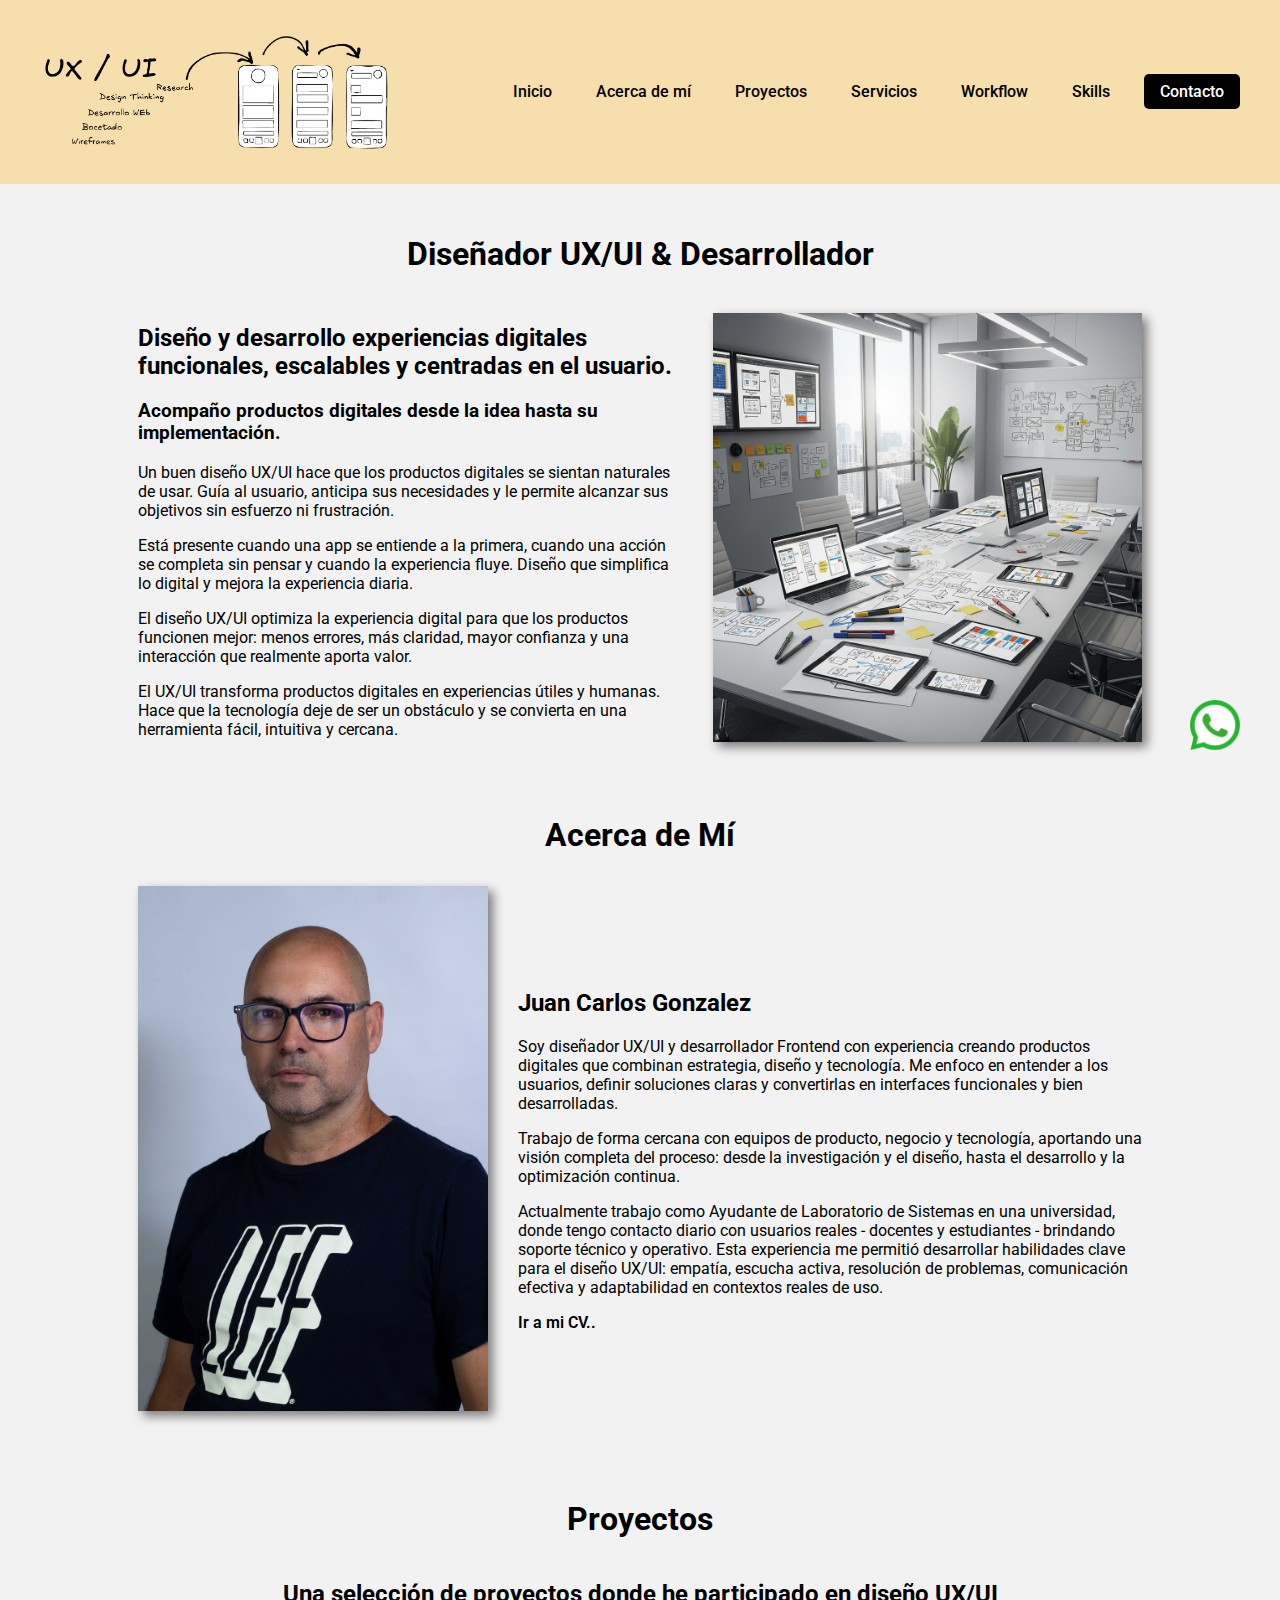
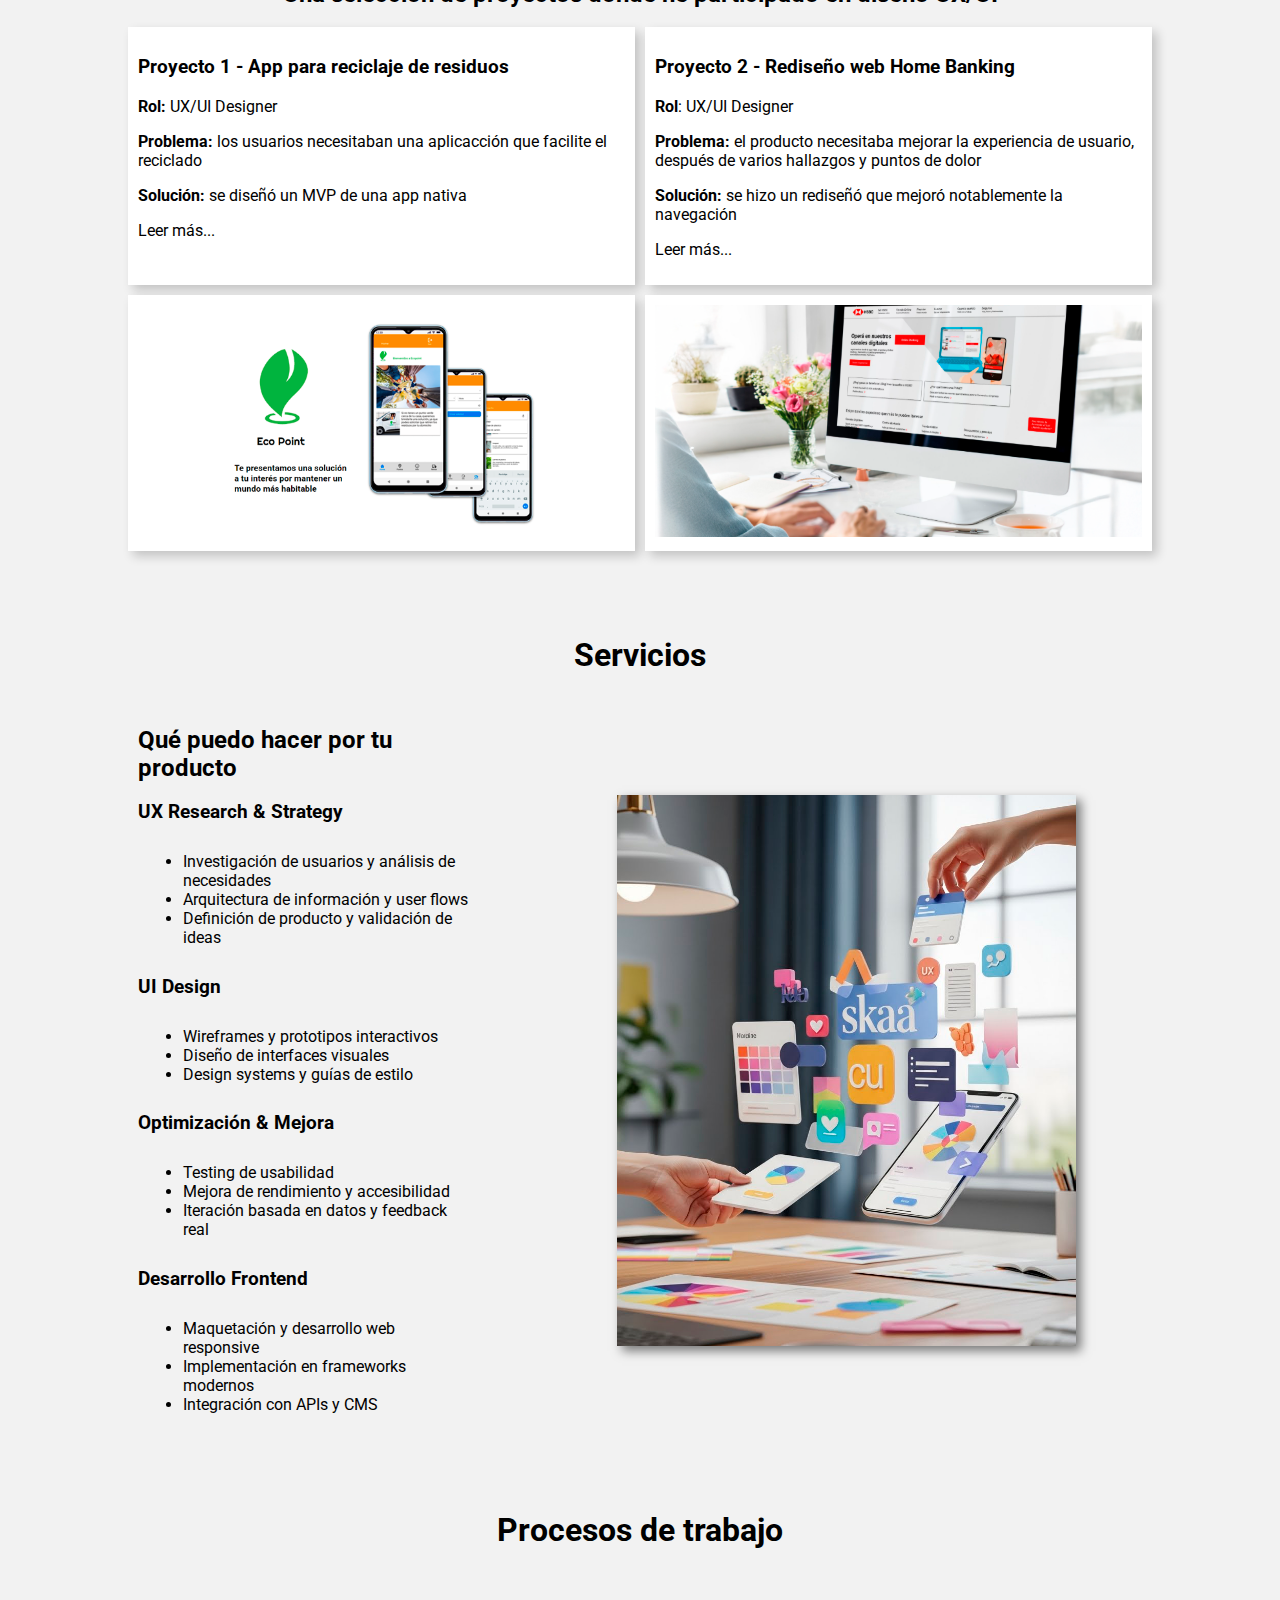
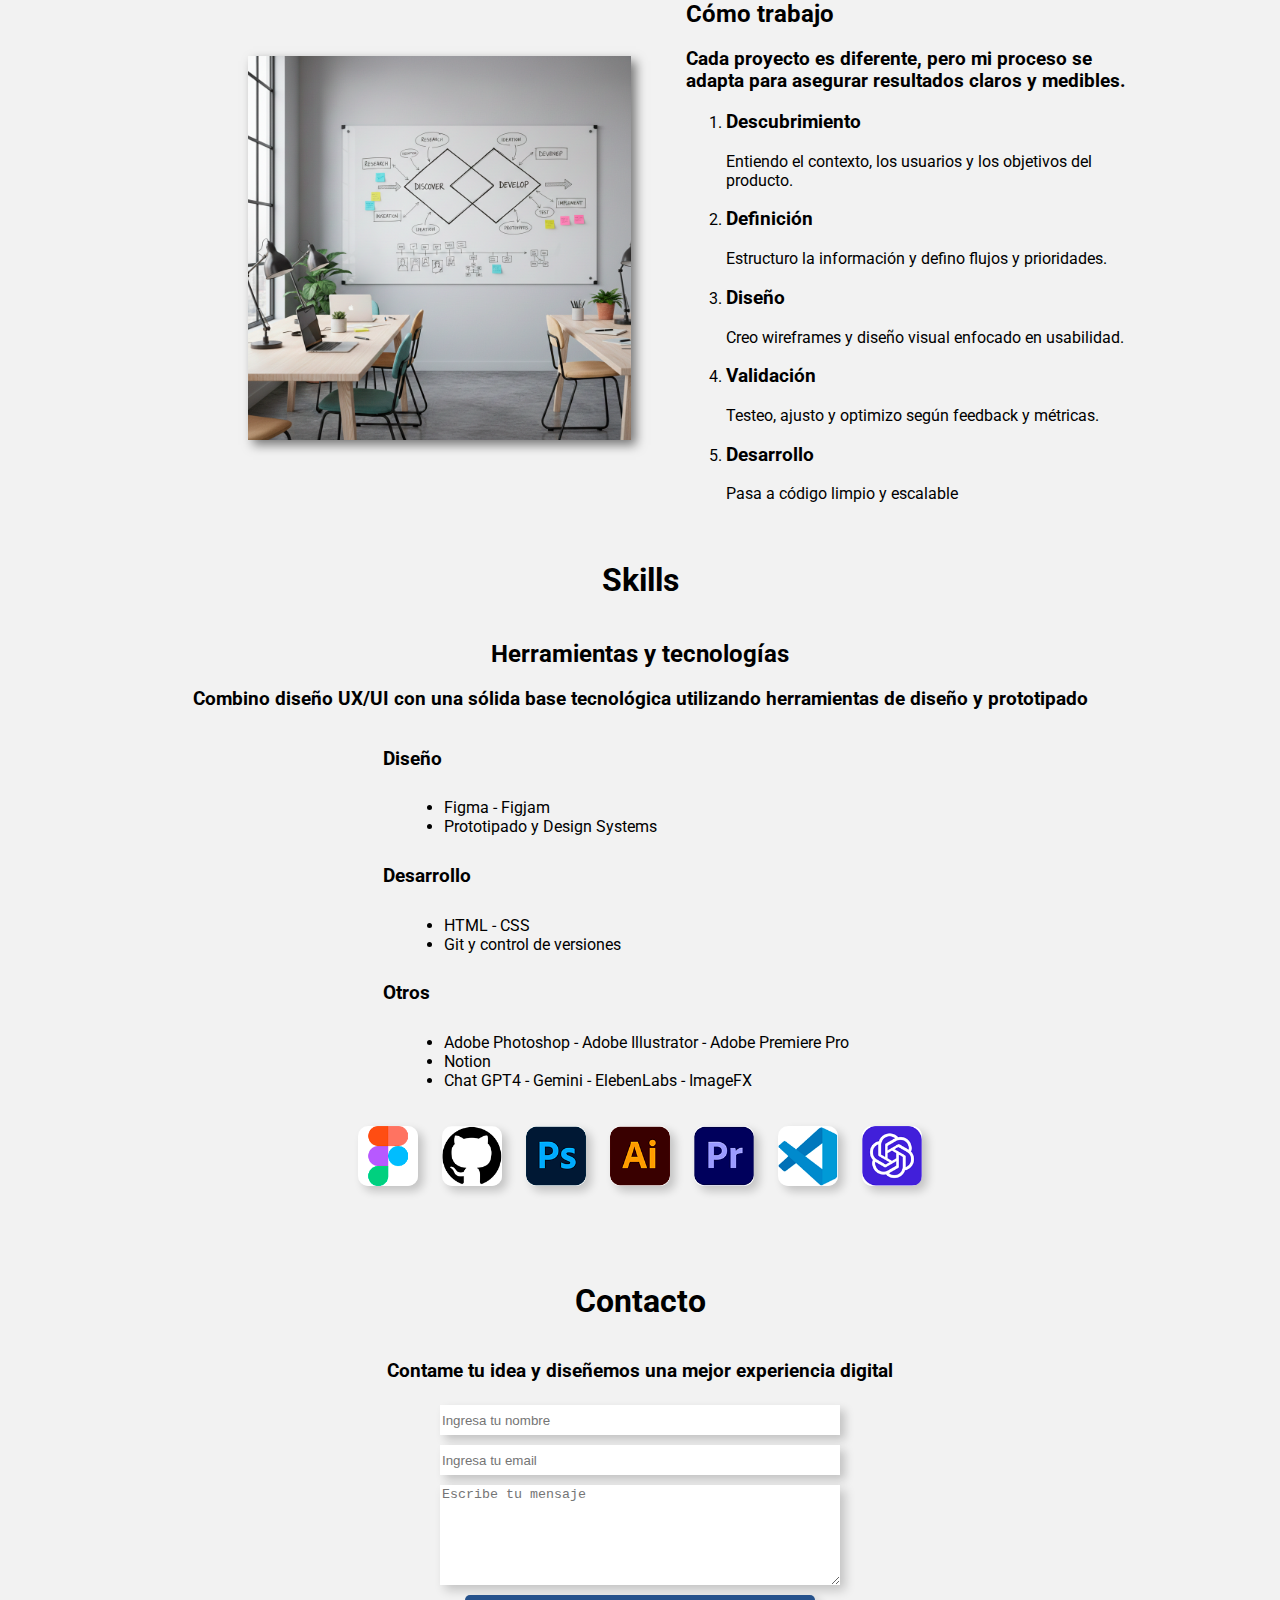
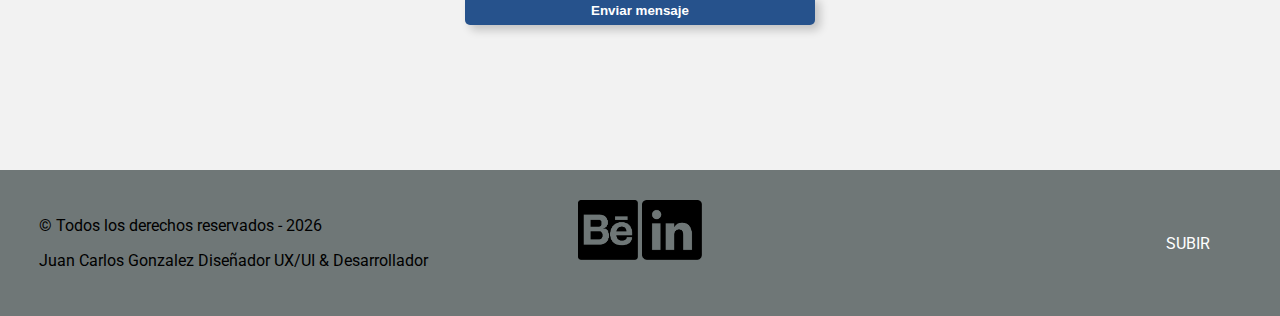
<file: index.html>
<!DOCTYPE html>
<html lang="en">
<head>
    <meta charset="UTF-8">
    <meta name="viewport" content="width=device-width, initial-scale=1.0">
    <meta name="description" content="Diseñador UX/UI y desarrollador web. Creo experiencias digitales intuitivas y optimizadas para conversión. Conoce mi trabajo.">
    <title>Mí Portfolio</title>
    <link rel="shortcut icon" href="./media/logo-ico-uxui.png" type="image/x-icon">
    <link rel="preconnect" href="https://fonts.googleapis.com">
    <link rel="preconnect" href="https://fonts.gstatic.com" crossorigin>
    <link href="https://fonts.googleapis.com/css2?family=Roboto:ital,wght@0,100..900;1,100..900&display=swap" rel="stylesheet">
    <!-- bt -->
    <!-- <link href="https://cdn.jsdelivr.net/npm/bootstrap@5.3.8/dist/css/bootstrap.min.css" rel="stylesheet" integrity="sha384-sRIl4kxILFvY47J16cr9ZwB07vP4J8+LH7qKQnuqkuIAvNWLzeN8tE5YBujZqJLB" crossorigin="anonymous"> -->
    <link rel="stylesheet" href="./css/style.css">
</head>
<body>
    <header>
        <!-- <img src="./media/logo-uxui.png" alt="Logo ux/ui">   
        
         <nav class="nav">
            <ul class="nav-list">
                <li> <a href="#mip">Inicio</a> </li>
                <li> <a href="#acer">Acerca de mí</a> </li>
                <li> <a href="#pro">Proyectos</a> </li>
                <li> <a href="#serv">Servicios</a> </li>
                <li> <a href="#proc">Workflow</a> </li>
                <li> <a href="#skls">Skills</a> </li>
                <li class="btnCon"> <a href="#cont">Contacto</a> </li>
            </ul>      -->
        <img src="./media/logo-uxui.png" alt="Logo ux/ui" class="logo">   

    <!-- Botón hamburguesa -->
    <button class="menu-toggle" aria-label="Abrir menú">
        ☰
    </button>

    <nav class="nav">
        <ul class="nav-list">
            <li><a href="#mip">Inicio</a></li>
            <li><a href="#acer">Acerca de mí</a></li>
            <li><a href="#pro">Proyectos</a></li>
            <li><a href="#serv">Servicios</a></li>
            <li><a href="#proc">Workflow</a></li>
            <li><a href="#skls">Skills</a></li>
            <li class="btnCon"><a href="#cont">Contacto</a></li>
        </ul>     
    </nav>
    </header>
    <main>
        <!-- Section Inicio -->
        <section class="inicio">
            <h1 id="mip">Diseñador UX/UI & Desarrollador</h1>
            
            <article class="uno">
                
                <div>
                    <h2>
                        Diseño y desarrollo experiencias digitales funcionales, escalables y centradas en el usuario.
                    </h2>
                    <h3>Acompaño productos digitales desde la idea hasta su implementación.</h3>
                    <p>
                        Un buen diseño UX/UI hace que los productos digitales se sientan naturales de usar. Guía al usuario, anticipa sus necesidades y le permite alcanzar sus objetivos sin esfuerzo ni frustración.
                    </p>
                    <p>
                        Está presente cuando una app se entiende a la primera, cuando una acción se completa sin pensar y cuando la experiencia fluye. Diseño que simplifica lo digital y mejora la experiencia diaria.
                    </p>
                    <p>
                        El diseño UX/UI optimiza la experiencia digital para que los productos funcionen mejor: menos errores, más claridad, mayor confianza y una interacción que realmente aporta valor.
                    </p>
                    <p>
                        El UX/UI transforma productos digitales en experiencias útiles y humanas. Hace que la tecnología deje de ser un obstáculo y se convierta en una herramienta fácil, intuitiva y cercana.
                    </p>
                </div>
                <div >
                    <img src="./media/espacio-colaboraivo.png" alt="Espacio colaborativo de diseño">
                </div>
                
            </article>
                        
        </section>
        <!-- Section acerca de mí -->
        <section class="acerca">
            <h1 id="acer">Acerca de Mí</h1>
            <article class="dos"> 
                           
                <div>
                    <img src="./media/retrato-in.jpg" alt="Mi retrato">
                </div>
                <div>
                    <h2>Juan Carlos Gonzalez</h2> 
                    <p>
                        Soy diseñador UX/UI y desarrollador Frontend con experiencia creando productos digitales que combinan estrategia, diseño y tecnología.
                        Me enfoco en entender a los usuarios, definir soluciones claras y convertirlas en interfaces funcionales y bien desarrolladas.<p>
                    <p>
                        Trabajo de forma cercana con equipos de producto, negocio y tecnología, aportando una visión completa del proceso: desde la investigación y el diseño, hasta el desarrollo y la optimización continua.
                    </p>
                    <p>
                        Actualmente trabajo como Ayudante de Laboratorio de Sistemas en una universidad, donde tengo contacto diario con usuarios reales - docentes y estudiantes - brindando soporte técnico y operativo. Esta experiencia me permitió desarrollar habilidades clave para el diseño UX/UI: empatía, escucha activa, resolución de problemas, comunicación efectiva y adaptabilidad en contextos reales de uso.
                    </p>
                    <a href="https://surl.li/nwnted" target="_blank">Ir a mi CV..</a>
                </div>      
            
            </article>
            

        </section>
        <!-- Section Proyectos -->
        <section class="proyectos">
            <h1 id="pro">Proyectos</h1> 
            <h2>Una selección de proyectos donde he participado en diseño UX/UI</h2> 
            
            <article class="tres">
            
                <div class="prtr1">
                    <a href="./pages/proyecto1.html">
                    <h3>Proyecto 1 - App para reciclaje de residuos</h3>
                    <p><b>Rol:</b> UX/UI Designer</p>
                    <p><b>Problema:</b> los usuarios necesitaban una aplicacción que facilite el reciclado</p>
                    <p><b>Solución:</b> se diseñó un MVP de una app nativa</p>
                    <p>Leer más...</p>
                    </a>
                </div>
                </a>
                
                
                <div class="prtr3">
                    <a href="./pages/proyecto2.html">
                    <h3>Proyecto 2 - Rediseño web Home Banking</h3> 
                    <p><b>Rol</b>: UX/UI Designer</p>  
                    <p><b>Problema:</b> el producto necesitaba mejorar la experiencia de usuario, después de varios hallazgos y puntos de dolor</p>                 
                    <p><b>Solución:</b> se hizo un rediseñó que mejoró notablemente la navegación</p>
                    <p>Leer más...</p>
                    </a>
                </div>
                <div class="prtr2"><img src="./media/imagen-proyecto-1.png" alt=""></div>
                <div class="prtr4"><img src="./media/imagen-proyecto-2.png" alt=""></div>
            </article>       
            

        </section>

        <section class="servicios">
            <h1 id="serv">Servicios</h1>
            
            <article class="cuatro">
                
                <div>
                    <h2>
                        Qué puedo hacer por tu producto
                    </h2>
                    <h3>UX Research & Strategy</h3>
                    <ul class="listServ">
                        <li>Investigación de usuarios y análisis de necesidades</li>
                        <li>Arquitectura de información y user flows</li>
                        <li>Definición de producto y validación de ideas</li>
                    </ul>
                    <h3>UI Design</h3>
                    <ul class="listServ">
                        <li>Wireframes y prototipos interactivos</li>
                        <li>Diseño de interfaces visuales</li>
                        <li>Design systems y guías de estilo</li>
                    </ul>
                    
                    <h3>Optimización & Mejora</h3>
                    <ul class="listServ">
                        <li>Testing de usabilidad</li>
                        <li>Mejora de rendimiento y accesibilidad</li>
                        <li>Iteración basada en datos y feedback real</li>
                    </ul>

                    <h3>Desarrollo Frontend</h3>
                    <ul class="listServ">
                        <li>Maquetación y desarrollo web responsive</li>
                        <li>Implementación en frameworks modernos</li>
                        <li>Integración con APIs y CMS</li>
                    </ul>
                    
                </div>
                <div >
                    <img src="./media/imagen conceputal servicios 2.png" alt="Imagen conceptual de servicios">
                </div>
                
            </article>
        </section>

        <section class="proceso">
            <h1 id="proc">Procesos de trabajo</h1>
            
            <article class="cinco">

                <div >
                    <img src="./media/imagen-design-thinking.png" alt="Imagen conceptual de servicios">
                </div>
                
                <div>
                    <h2>
                        Cómo trabajo
                    </h2>
                    <h3>Cada proyecto es diferente, pero mi proceso se adapta para asegurar resultados claros y medibles.</h3>
                    <ol>
                        <li>
                            <h3>Descubrimiento</h3>
                            <p>Entiendo el contexto, los usuarios y los objetivos del producto.</p>
                        </li>
                        <li>
                            <h3>Definición</h3>
                            <p>Estructuro la información y defino flujos y prioridades.</p>
                        </li>
                        <li>
                            <h3>Diseño</h3>
                            <p>Creo wireframes y diseño visual enfocado en usabilidad.</p>
                        </li>
                        <li>
                            <h3>Validación</h3>
                            <p>Testeo, ajusto y optimizo según feedback y métricas.</p>
                        </li>
                        <li>
                            <h3>Desarrollo</h3>
                            <p>Pasa a código limpio y escalable</p>
                        </li>
                    </ol>                    
                    
                </div>
                                                
            </article>
        </section>

        <section class="Skills">    
  
            <article class="seis">
                
                    <h1 id="skls">Skills</h1>
                
                    <div class="seisSkl">
                        
                        <h2>Herramientas y tecnologías</h2>
                        <h3>Combino diseño UX/UI con una sólida base tecnológica utilizando herramientas de diseño y prototipado</h3>
                        
                    </div>
                    <div>
                        
                        <h3>Diseño</h3>
                        <ul class="listServ">
                            <li>Figma - Figjam</li>
                            <li>Prototipado y Design Systems</li>
                        </ul>
                        <h3>Desarrollo</h3>
                        <ul class="listServ">
                            <li>HTML - CSS</li>
                            <li>Git y control de versiones</li>
                        </ul>
                        <h3>Otros</h3>
                        <ul class="listServ">
                            <li>Adobe Photoshop - Adobe Illustrator - Adobe Premiere Pro</li>
                            <li>Notion</li>
                            <li>Chat GPT4 - Gemini - ElebenLabs - ImageFX</li>
                        </ul>
                                                
                    </div>
                    
                    <div>
                        <img src="./media/logo-figma.png" alt="Logo Figma">
                        <img src="./media/logo-github.png" alt="Logo Github">
                        <img src="./media/logo-photoshop.png" alt="Logo Adobe Photoshop">
                        <img src="./media/logo-illustrator.png" alt="Logo Adobe Illustrator">
                        <img src="./media/logo-premiere.png" alt="Logo Adobe Premiere">
                        <img src="./media/logo-vsc.png" alt="Logo Visual Studio Code">
                        <img src="./media/logo-chatgpt4.png" alt="Logo Chat GPT4">
                    </div>
               

                                
            </article>
        </section>
         <!-- Section Formulario -->
         <section class="form">
            
            
            <h1 id="cont">Contacto</h1>
            <!-- <h2>Dejame tu mensaje o inquietud, y en breve me pongo en contacto</h2> -->
            <h3>Contame tu idea y diseñemos una mejor experiencia digital</h3>   
                        
            <!-- <form action="">
                
               
                    <label for="nombre"></label>
                <input type="text" name="" id="nombre" placeholder="Ingresa tu nombre">
                
              
                    <label for="mail"></label>
                <input type="email" name="" id="mail" placeholder="Ingresa tu email">
               
               
                    <label for="mensaje"></label>
                <textarea name="" id="mensaje" placeholder="Escribe tu mensaje"></textarea>
                

                <input type="button" value="Enviar mensaje" id="enviar">
            </form> -->
            <form id="contacto" action="https://formsubmit.co/juancarlosuxui@gmail.com" method="POST">

                <label for="nombre"></label>
                <input type="text" name="nombre" id="nombre" placeholder="Ingresa tu nombre" required>

                <label for="mail"></label>
                <input type="email" name="email" id="mail" placeholder="Ingresa tu email" required>

                <label for="mensaje"></label>
                <textarea name="mensaje" id="mensaje" placeholder="Escribe tu mensaje" required></textarea>

                <!-- Anti-spam -->
                <input type="text" name="_honey" style="display:none">

                <!-- Configuración -->
                <input type="hidden" name="_subject" value="Nuevo mensaje desde mi portfolio">
                <input type="hidden" name="_captcha" value="false">

                <input type="submit" value="Enviar mensaje" id="enviar">

            </form>
            <!-- mensaje de éxito -->
            <p id="form-mensaje" class="form-mensaje">
            ✅ Mensaje enviado con éxito. ¡Gracias por contactarte!
            </p>

            
         </section>
        
    </main>
    <footer>
        <div class="fdv">
            <p>© Todos los derechos reservados - 2026</p>
            <p>Juan Carlos Gonzalez Diseñador UX/UI & Desarrollador</p>
        </div>
          
        
        <div class="fdv">
            <a href="https://www.behance.net/juancagonzale71" target="_blank"><img src="./media/logo-be.png" alt="Logo Behance"></a>
            <a href="https://www.linkedin.com/in/juan-carlos-gonzalez-ux-ui" target="_blank"><img src="./media/logo-in.png" alt="Logo Instagram"></a>            
        </div>
        <div class="fdvRebelde">
            <a href="#mip"><p class="arriba">SUBIR</p></a>
        </div>

        
       
          
    </footer>
    <div class="lwap">
        <a href="https://wa.me/541161482629" target="_blank" rel="noopener noreferrer">
  <img src="./media/logo-whpp.png" alt="Chatea con nosotros en WhatsApp"></a>        
    </div>
    <script src="./scripts/menu.js"></script>

    
</body>
</html>
</file>
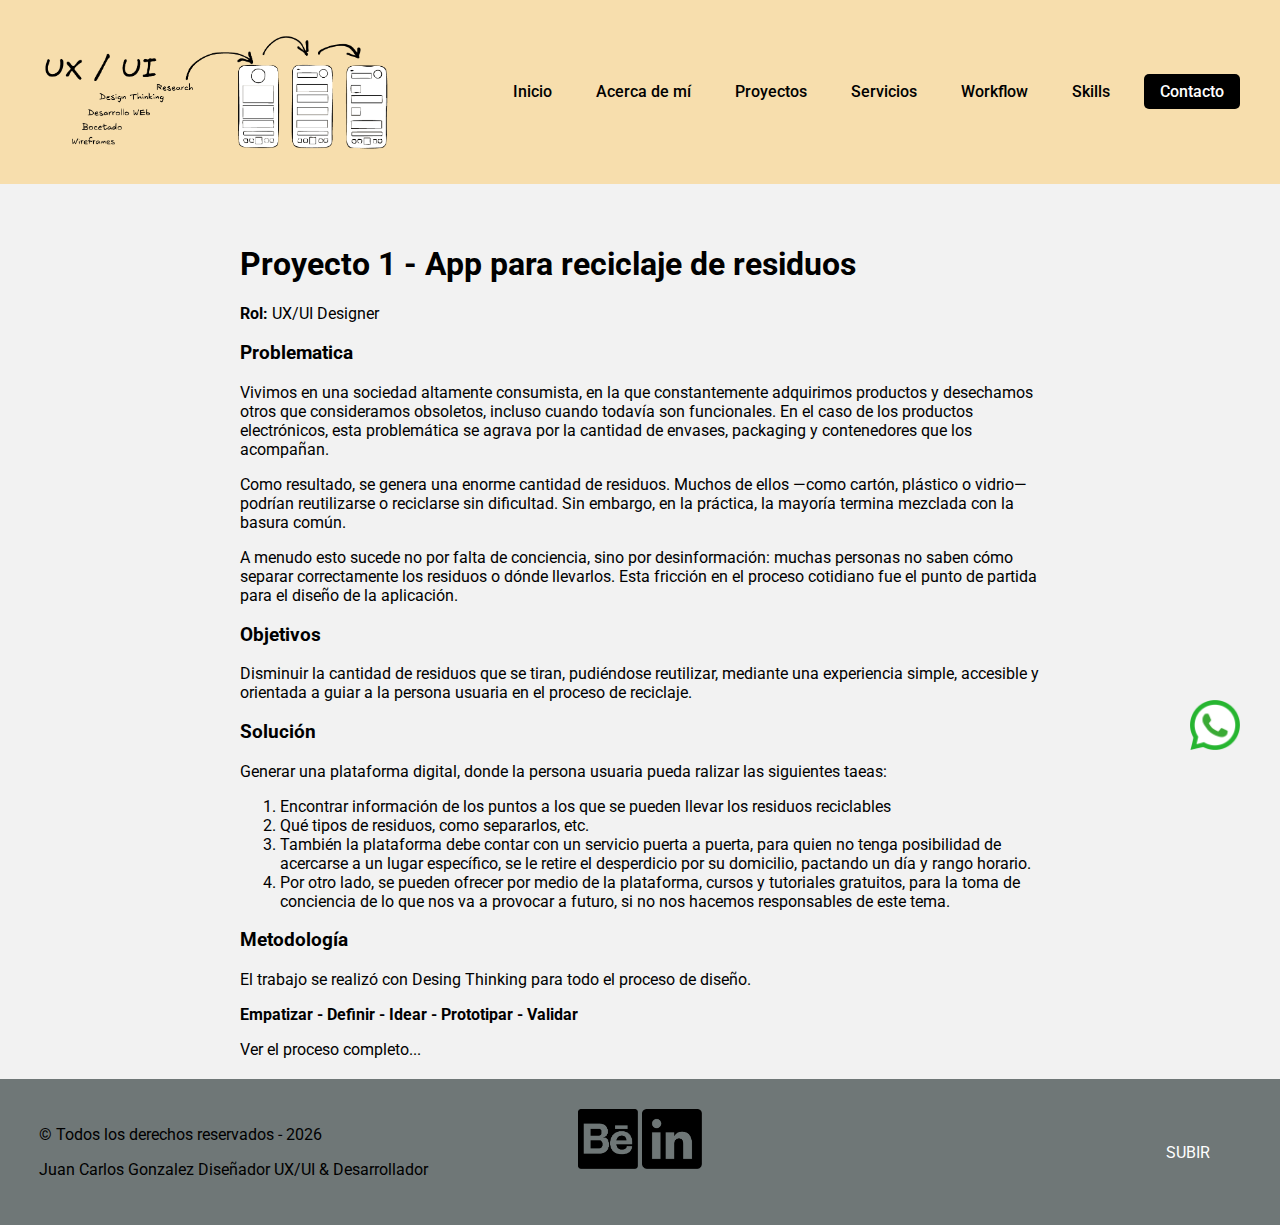
<file: pages/proyecto1.html>
<!DOCTYPE html>
<html lang="en">
<head>
    <meta charset="UTF-8">
    <meta name="viewport" content="width=device-width, initial-scale=1.0">
    <title>Proyecto uno</title>
    <link rel="shortcut icon" href="../media/logo-ico-uxui.png" type="image/x-icon">
    <link rel="preconnect" href="https://fonts.googleapis.com">
    <link rel="preconnect" href="https://fonts.gstatic.com" crossorigin>
    <link href="https://fonts.googleapis.com/css2?family=Roboto:ital,wght@0,100..900;1,100..900&display=swap" rel="stylesheet">
    <link rel="stylesheet" href="../css/style.css">
</head>
<body>
    <header>
        <!-- <img src="../media/logo-uxui.png" alt="Logo ux/ui">        
        <nav>
            <ul>
                <li> <a href="../index.html#mip">Inicio</a> </li>
                <li> <a href="../index.html#acer">Acerca de mí</a> </li>
                <li> <a href="../index.html#pro">Proyectos</a> </li>
                <li> <a href="../index.html#serv">Servicios</a> </li>
                <li> <a href="../index.html#proc">Workflow</a> </li>
                <li> <a href="../index.html#skls">Skills</a> </li>
                <li class="btnCon"> <a href="#cont">Contacto</a> </li>
            </ul>
        </nav> -->
        <img src="../media/logo-uxui.png" alt="Logo ux/ui" class="logo">   

    <!-- Botón hamburguesa -->
    <button class="menu-toggle" aria-label="Abrir menú">
        ☰
    </button>

    <nav class="nav">
        <ul class="nav-list">
            <li> <a href="../index.html#mip">Inicio</a> </li>
                <li> <a href="../index.html#acer">Acerca de mí</a> </li>
                <li> <a href="../index.html#pro">Proyectos</a> </li>
                <li> <a href="../index.html#serv">Servicios</a> </li>
                <li> <a href="../index.html#proc">Workflow</a> </li>
                <li> <a href="../index.html#skls">Skills</a> </li>
                <li class="btnCon"> <a href="#cont">Contacto</a> </li>
        </ul>     
    </nav>
    </header>
    
<body>
    <main>
        <section class="inicio">
            <article class="unoPr1">
                <div>
                    <h1 id="app">Proyecto 1 - App para reciclaje de residuos</h1>
                    <p><b>Rol:</b> UX/UI Designer</p>
                    
                    <h3>Problematica</h3>
                    <p>
                    Vivimos en una sociedad altamente consumista, en la que constantemente adquirimos productos y desechamos otros que consideramos obsoletos, incluso cuando todavía son funcionales. En el caso de los productos electrónicos, esta problemática se agrava por la cantidad de envases, packaging y contenedores que los acompañan.
                    </p>
                    <p>
                    Como resultado, se genera una enorme cantidad de residuos. Muchos de ellos —como cartón, plástico o vidrio— podrían reutilizarse o reciclarse sin dificultad. Sin embargo, en la práctica, la mayoría termina mezclada con la basura común. 
                    </p>
                    <p>
                    A menudo esto sucede no por falta de conciencia, sino por desinformación: muchas personas no saben cómo separar correctamente los residuos o dónde llevarlos. Esta fricción en el proceso cotidiano fue el punto de partida para el diseño de la aplicación.
                    </p>
                    <h3>Objetivos</h3>
                    <p>
                    Disminuir la cantidad de residuos que se tiran, pudiéndose reutilizar, mediante una experiencia simple, accesible y orientada a guiar a la persona usuaria en el proceso de reciclaje.
                    </p>
                    <h3>Solución</h3>
                    <p>
                    Generar una plataforma digital, donde la persona usuaria pueda ralizar las siguientes taeas:
                    </p>
                    <ol>
                        <li>Encontrar información de los puntos a los que se pueden llevar los residuos reciclables</li>
                        <li>Qué tipos de residuos, como separarlos, etc. </li>
                        <li>También la plataforma debe contar con un servicio puerta a puerta, para quien no tenga posibilidad de acercarse a un lugar específico, se le retire el desperdicio por su domicilio, pactando un día y rango horario.
                        </li>
                        <li>Por otro lado, se pueden ofrecer por medio de la plataforma, cursos y tutoriales gratuitos, para la toma de conciencia de lo que nos va a provocar a futuro, si no nos hacemos responsables de este tema. 
                        </li>
                    </ol>
                    <h3>Metodología</h3>
                    <p>
                    El trabajo se realizó con Desing Thinking para todo el proceso de diseño.
                    </p>
                    <p><b>Empatizar - Definir - Idear - Prototipar - Validar</b></p>
                    <a href="https://www.behance.net/gallery/177913225/Proyecto-Final-App-para-reciclaje-de-residuos" target="_blank">Ver el proceso completo...</a>
                </div>
                <div></div>

            </article>
        </section>
    </main>
     <footer>
        <div class="fdv">
            <p>© Todos los derechos reservados - 2026</p>
            <p>Juan Carlos Gonzalez Diseñador UX/UI & Desarrollador</p>
        </div>
          
        
        <div class="fdv">
            <a href="https://www.behance.net/juancagonzale71" target="_blank"><img src="../media/logo-be.png" alt="Logo Behance"></a>
            <a href="https://www.linkedin.com/in/juan-carlos-gonzalez-ux-ui" target="_blank"><img src="../media/logo-in.png" alt="Logo Instagram"></a>            
        </div>
        <div class="fdvRebelde">
            <a href="#app"><p class="arriba">SUBIR</p></a>
        </div>      
       
          
    </footer>
    <div class="lwap">
        <a href="#wa.me" target="_self" rel="noopener noreferrer">
  <img src="../media/logo-whpp.png" alt="Chatea con nosotros en WhatsApp"></a>        
    </div>

     <script src="../scripts/menu.js"></script>
</body>
</html>
</file>
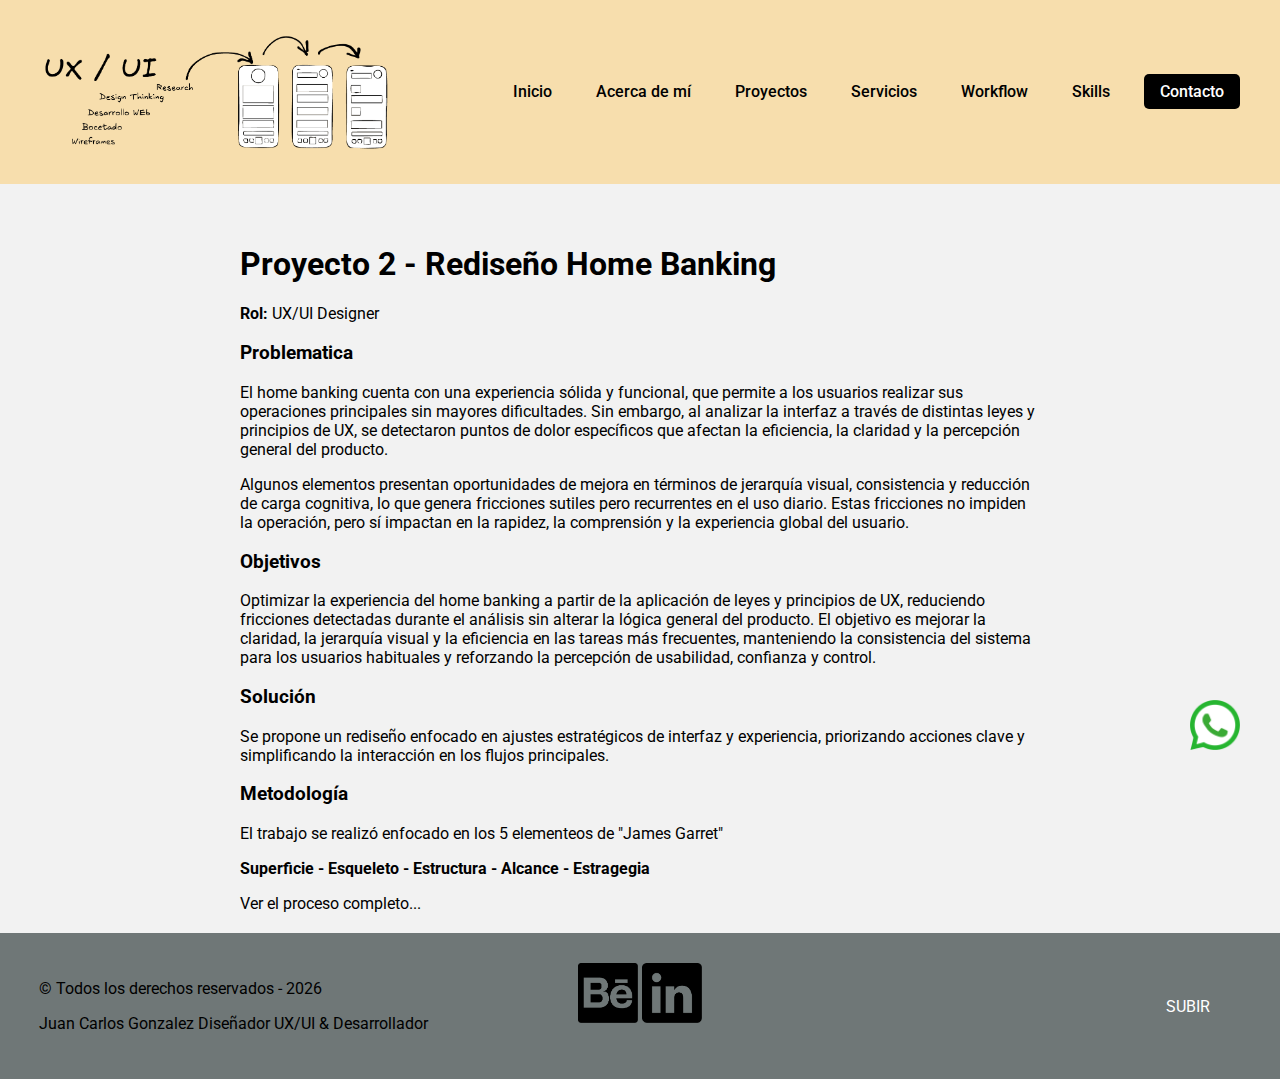
<file: pages/proyecto2.html>
<!DOCTYPE html>
<html lang="en">
<head>
    <meta charset="UTF-8">
    <meta name="viewport" content="width=device-width, initial-scale=1.0">
    <title>Proyecto dos</title>
    <link rel="shortcut icon" href="../media/logo-ico-uxui.png" type="image/x-icon">
    <link rel="preconnect" href="https://fonts.googleapis.com">
    <link rel="preconnect" href="https://fonts.gstatic.com" crossorigin>
    <link href="https://fonts.googleapis.com/css2?family=Roboto:ital,wght@0,100..900;1,100..900&display=swap" rel="stylesheet">
    <link rel="stylesheet" href="../css/style.css">
</head>
<body>
    <header>
        <!-- <img src="../media/logo-uxui.png" alt="Logo ux/ui">        
        <nav>
            <ul>
                <li> <a href="../index.html#mip">Inicio</a> </li>
                <li> <a href="../index.html#acer">Acerca de mí</a> </li>
                <li> <a href="../index.html#pro">Proyectos</a> </li>
                <li> <a href="../index.html#serv">Servicios</a> </li>
                <li> <a href="../index.html#proc">Workflow</a> </li>
                <li> <a href="../index.html#skls">Skills</a> </li>
                <li class="btnCon"> <a href="#cont">Contacto</a> </li>
            </ul>
        </nav> -->
        <img src="../media/logo-uxui.png" alt="Logo ux/ui" class="logo">   

    <!-- Botón hamburguesa -->
    <button class="menu-toggle" aria-label="Abrir menú">
        ☰
    </button>

    <nav class="nav">
        <ul class="nav-list">
            <li> <a href="../index.html#mip">Inicio</a> </li>
                <li> <a href="../index.html#acer">Acerca de mí</a> </li>
                <li> <a href="../index.html#pro">Proyectos</a> </li>
                <li> <a href="../index.html#serv">Servicios</a> </li>
                <li> <a href="../index.html#proc">Workflow</a> </li>
                <li> <a href="../index.html#skls">Skills</a> </li>
                <li class="btnCon"> <a href="../index.html#cont">Contacto</a> </li>
        </ul>     
    </nav>
    </header>
    
<body>
    <main>
        <section class="inicio">
            <article class="unoPr1">
                <div>
                    <h1 id="app">Proyecto 2 - Rediseño Home Banking</h1>
                    <p><b>Rol:</b> UX/UI Designer</p>
                    
                    <h3>Problematica</h3>
                    <p>
                    El home banking cuenta con una experiencia sólida y funcional, que permite a los usuarios realizar sus operaciones principales sin mayores dificultades. Sin embargo, al analizar la interfaz a través de distintas leyes y principios de UX, se detectaron puntos de dolor específicos que afectan la eficiencia, la claridad y la percepción general del producto.
                    </p>
                    <p>
                    Algunos elementos presentan oportunidades de mejora en términos de jerarquía visual, consistencia y reducción de carga cognitiva, lo que genera fricciones sutiles pero recurrentes en el uso diario. Estas fricciones no impiden la operación, pero sí impactan en la rapidez, la comprensión y la experiencia global del usuario.
                    </p>
                    
                    <h3>Objetivos</h3>
                    <p>
                    Optimizar la experiencia del home banking a partir de la aplicación de leyes y principios de UX, reduciendo fricciones detectadas durante el análisis sin alterar la lógica general del producto.
                    El objetivo es mejorar la claridad, la jerarquía visual y la eficiencia en las tareas más frecuentes, manteniendo la consistencia del sistema para los usuarios habituales y reforzando la percepción de usabilidad, confianza y control.

                    <h3>Solución</h3>
                    <p>
                    Se propone un rediseño enfocado en ajustes estratégicos de interfaz y experiencia, priorizando acciones clave y simplificando la interacción en los flujos principales.
                    </p>
                    
                    <h3>Metodología</h3>
                    <p>
                    El trabajo se realizó enfocado en los 5 elementeos de "James Garret"
                    </p>
                    <p><b>Superficie - Esqueleto - Estructura - Alcance - Estragegia</b></p>
                    <a href="https://www.behance.net/gallery/240209753/Rediseno-Home-Banking-HSBC-Argentina" target="_blank">Ver el proceso completo...</a>
                </div>
                <div></div>

            </article>
        </section>
    </main>
     <footer>
        <div class="fdv">
            <p>© Todos los derechos reservados - 2026</p>
            <p>Juan Carlos Gonzalez Diseñador UX/UI & Desarrollador</p>
        </div>
          
        
        <div class="fdv">
            <a href="https://www.behance.net/juancagonzale71" target="_blank"><img src="../media/logo-be.png" alt="Logo Behance"></a>
            <a href="https://www.linkedin.com/in/juan-carlos-gonzalez-ux-ui" target="_blank"><img src="../media/logo-in.png" alt="Logo Instagram"></a>            
        </div>
        <div class="fdvRebelde">
            <a href="#app"><p class="arriba">SUBIR</p></a>
        </div>      
       
          
    </footer>
    <div class="lwap">
        <a href="#wa.me" target="_self" rel="noopener noreferrer">
  <img src="../media/logo-whpp.png" alt="Chatea con nosotros en WhatsApp"></a>        
    </div>

     <script src="../scripts/menu.js"></script>
</body>
</html>
</file>
<file: css/style.css>
/* font */
* {
  box-sizing: border-box;
}

@import url('https://fonts.googleapis.com/css2?family=Roboto:ital,wght@0,100..900;1,100..900&display=swap');

html {
  scroll-behavior: smooth;
  /* font-size: 62.5%; */
}

body {
  margin: 0;
  padding: 0;
  font-family: "Roboto", sans-serif;
  font-optical-sizing: auto;
  font-weight: 400;
  font-style: normal;
  background-color: rgb(242, 242, 242);
}
header {
  display: flex;
  flex-wrap: wrap;
  justify-content: space-between;
  align-items: center;
  background-color: rgb(247, 222, 173);
  padding: 30px 30px;
  position: sticky;
  top: 0;
  z-index: 100;
  height: auto;
}
header img{
    width: 30%;
    height: auto;
    
}

ul{
    display: flex;
    list-style: none;  
    padding: 10px;  
    
}
li a{
    text-decoration: none;
    color: black;
    font-weight: 500;
    padding: 0px 10px 0px 10px;
}
li a:hover{
    font-weight: 1000;
}
/* prueba nav hamburguesa */
.nav-list {
    display: flex;
    list-style: none;
    gap: 1.5rem;
}

.nav-list a {
    text-decoration: none;
    color: #000;
    font-weight: 500;
}

/* Botón contacto */
.btnCon a {
    padding: 0.5rem 1rem;
    background: #000;
    color: #fff;
    border-radius: 5px;
}

/* Botón hamburguesa */
.menu-toggle {
    display: none;
    font-size: 2rem;
    background: none;
    border: none;
    cursor: pointer;
}
/* fin prueba nav hamburguesa */
main{
    display: flex;
    flex-direction: row;
    flex-wrap: wrap;
    justify-content: center;  
}

.inicio{
    display: flex;
    flex-direction: row;
    flex-wrap: wrap;
    justify-content: center;
    align-items: center;
    width: 80%;
    background-color: rgb(242, 242, 242);
    margin-top: 30px;
}

.uno{
    display: flex;
    flex-direction: row;
    justify-content: center; 
    align-items:center; 
    padding: 10px; 
}

.uno p{
    padding-right: 30px;
}
.uno h1{
    text-align: center;
}
.uno h2{
    padding-right: 30px;
}
.uno img{
    width: 100%;
    box-shadow: 5px 5px 10px rgba(0, 0, 0, 0.5);
}

#mip, #app, #acer, #pro, #serv, #proc, #skls, #cont {
  scroll-margin-top: 270px;
}

/* pagina proyecto 1 */
.unoPr1{
    display: flex;
    flex-direction: rcolumn;
    justify-content: center; 
    align-items:center; 
    padding: 10px; 
    width: 80%;
    height: auto;
    background-color: rgb(242, 242, 242);
    margin-bottom: 10px;
}
.unoPr1 div a{
    text-decoration: none;
    color: black;
}
.unoPr1 div a:visited{
    text-decoration: none;
    color: black;
}

.acerca{
    display: flex;
    flex-direction: row;
    flex-wrap: wrap;
    justify-content: center;
    align-items: center;
    width: 80%;
    background-color: rgb(242, 242, 242 );
    margin-top: 30px;

}

.dos{
    display: flex;
    flex-direction: row;
    justify-content: center; 
    align-items:center; 
    padding: 10px;   
}
.dos p{
    padding-left: 20px;
}
.dos h2{
    padding-left: 20px;
}
.dos img{
    width: 350px;
    margin-right: 10px;

    box-shadow: 5px 5px 10px rgba(0, 0, 0, 0.5);
}
.dos a{
    text-decoration: none;
    padding-left: 20px;
    color: black;
    font-weight: 600;
}


.proyectos{
     display: flex;
    flex-direction: column;
    flex-wrap: nowrap;
    justify-content: center;
    align-items: center; 
    width: 80%;
    height: 700px;
    background-color: rgb(242, 242, 242 );
    margin-top: 40px;

}

.tres{
    display: grid;
    grid-template-columns: 1fr 1fr;
    grid-template-rows: auto auto;
    gap: 10px;   
    
}
.tres div{
    background-color: white;  
    padding: 10px;
    box-shadow: 5px 5px 10px rgba(0, 0, 0, 0.2);
    
}
.tres div a{
    text-decoration: none;
    color: black;
}
.tres div a:visited{
    color: black;
}
.tres div img{
    width: 100%;
    height: auto;
}
.prtr{
    box-shadow: 5px 5px 10px rgba(0, 0, 0, 0.2);
    
}



.servicios{
    display: flex;
    flex-direction: row;
    flex-wrap: wrap;
    justify-content: center;
    align-items: center;
    width: 80%;
    background-color: rgb(242, 242, 242);
    margin-top: 50px;

}


.cuatro{
    display: flex;
    flex-direction: row;
    justify-content: space-between; 
    align-items: center; 
    align-content: space-around;
    padding: 10px;   
}
.cuatro img{
    width: 70%;
    margin-left: 20%;
    box-shadow: 5px 5px 10px rgba(0, 0, 0, 0.5);
}
.listServ{
    display: flex;
    flex-direction: column;
    width: 100%;
    margin-left: 10%;
    list-style-type: disc;
    margin-right: 50px;
    padding-right: 50px;
}



.proceso{
    display: flex;
    flex-direction: row;
    flex-wrap: wrap;
    justify-content: center;
    align-items: center;
    width: 80%;
    background-color: rgb(242, 242, 242);
    margin-top: 40px;

}


.cinco{
    display: flex;
    flex-direction: row;
    justify-content: space-between; 
    align-items: center; 
    align-content: space-around;
    padding: 10px;   
}
.cinco img{
    width: 70%;
    margin-left: 20%;
    box-shadow: 5px 5px 10px rgba(0, 0, 0, 0.5);
}
.listServ{
    display: flex;
    flex-direction: column;
    width: 100%;
    margin-left: 10%;
    list-style-type: disc;
    margin-right: 50px;
    padding-right: 50px;
}



.skills{
    display: flex;
    flex-direction: row;
    flex-wrap: wrap;
    justify-content: center;
}

.seis{
    display: flex;
    flex-direction: column;
    /* justify-items: center;  */
    align-items: center; 
    align-content: space-around;
    
    
    padding: 10px;   
}
.seisSkl{
    justify-items: center;
}

.skl{
    display: flex;
    flex-direction: column;
    justify-items: center;
} 
 /* .seis h1{
    justify-self: center;
}  */
.seis img{
    margin: 10px;
    border-radius: 10px;
    box-shadow: 5px 5px 10px rgba(0, 0, 0, 0.2);
    width: 60px;
    height: auto;
}


form{
    display: flex;
    flex-direction: column;
    width: 60%;
    align-content: center;
    padding-bottom: 100px;
    align-items: center;
    justify-content: center;
    margin-bottom: 40px;
    
}
.form{
    display: flex;
    flex-direction: column;
    justify-items: center;
    justify-content: center;
    align-items: center;
    width: 80%;
    background-color: rgb(242, 242, 242 );
    margin-top: 50px;
}
#nombre{
    width: 400px;
    height: 30px;
    margin: 5px;
    border: none;
    box-shadow: 5px 5px 10px rgba(0, 0, 0, 0.2);
    
}
#mail{
    width: 400px;
    height: 30px;
    margin: 5px;
    border: none;
    box-shadow: 5px 5px 10px rgba(0, 0, 0, 0.2);
    
}
#mensaje{
    width: 400px;
    height: 100px;
    margin: 5px;
    border: none;
    box-shadow: 5px 5px 10px rgba(0, 0, 0, 0.2);
    
}
#enviar{
    width: 350px;;
    height: 30px;
    margin: 5px;
    background-color: rgb(38, 82, 140);
    border-radius: 5px;
    border: none;
    color: white;
    font-weight: 600;
    box-shadow: 5px 5px 10px rgba(0, 0, 0, 0.2);
   
}
.form-mensaje {
  display: none;
  margin: 10px auto;
  color: green;
  font-weight: 500;
  text-align: center;
  width: 100%;
}


footer{
    display: grid;
    grid-template-columns: 1fr 1fr 1fr;
    grid-row: 300px;
    justify-items: center;
    background-color:rgb(111, 119, 119);
    padding: 30px;
}
.fdvRebelde{
    justify-self: end;
    padding-right: 40px;
    align-self: center;
}

footer img{
    width: 60px;
    height: auto;
}
footer a{
    color: white;
    text-decoration: none;
}
footer a:hover{
    font-weight: 600;
}

.lwap img{
    position: fixed;
    right: 40px;
    bottom: 150px;
    width: 50px;
    height: auto;
    
}
/*---------------------- Media queries ----------------------*/

/* header mobil */
@media screen and (max-width: 480px) {
    header {
        flex-direction: column;
        margin: 0;
        
    }    
}
@media screen and (max-width: 480px) {
    ul {
        flex-direction: column;
    }
}
/* header tablet */
 /* @media screen and (min-width: 481px) and (max-width: 950px) {
    header {
        flex-direction: column;
        justify-content: center;
        margin: 0;
        
    }       

}  */

/*prueba menu hamburguesa  */

     @media (max-width: 900px) {
    
    header img{
        width: 50%;
    }
     .menu-toggle {
    position: fixed; /* fijo en pantalla para que no quede detrás */
    top: 20px;       /* ajusta según tu diseño */
    right: 20px;     /* ajusta según tu diseño */
    z-index: 3001;   /* un número alto para que quede sobre todo */
    background: none;
    border: none;
    cursor: pointer;
    width: 30px;
    height: 24px;
    display: flex;
    flex-direction: column;
    justify-content: space-between;
}

.nav {
    position: fixed; /* si es fixed o absolute, asegúrate de que z-index sea menor */
    top: 0;
    right: 0;
    width: 100%;
    height: 100vh; /* para menú fullscreen */
    background: rgba(255, 255, 255, 0.92);
    display: none;
    flex-direction: column;
    justify-content: center;
    align-items: center;
    z-index: 3000; /* menos que .menu-toggle */
}

.nav.active {
    display: flex;
}
.nav-list{
    flex-direction: column;
}
     }


@media (max-width: 480px) {
    
    header img{
        height: 100px;
        width: auto;
    }

}
/* fin prueba menu hambur */
/* inicio mobil */

@media screen and (max-width: 480px) {
        .inicio{
            width: 100%;
            padding: 10px;

        }
    
}


@media screen and (min-width: 481px) and (max-width: 950px){
        .inicio{
            flex-direction: column;
            width: 100%;
            padding: 10px;

        }
        
}
@media screen and (min-width: 481px) and (max-width: 900px) {
  header {
    padding: 20px 20px;
  }
  #mip, #app, #acer, #pro, #serv, #proc, #skls, #cont {
    scroll-margin-top: 220px;
  }
}




@media screen and (max-width: 480px) {
        .uno {
            flex-direction: column;
            justify-content: center;
        }

}

/* acerca de mi mobil */
@media screen and (max-width: 480px) {
        .acerca{
            width: 100%;
            margin: 0px;
        }
        
}
@media screen and (min-width: 481px) and (max-width: 950px) {
        .acerca{
            flex-wrap: wrap;
            width: 100%;
            margin: 0px;
        }
}



@media screen and (max-width: 480px) {
    .dos{
        flex-direction: column;
        align-items: center;
    }
    .dos p{
        padding: 10px;
        margin: 0;
    }
    .dos img{
        width: 100%;
    }
    .dos h2{
        padding: 10px;
    }
    
}
/* proyectos mobil */
@media screen and (max-width: 480px) {
        .proyectos{
            width: 100%;
            height: 100%;
            padding: 0px 10px 0px 10px;
}

}


@media screen and (max-width: 480px) {
    .tres{
        grid-template-columns: 1fr;
        grid-template-rows: auto auto auto auto;
    }
    
    .prtr1 {
        order: 1;
    }

    .prtr2 {
        order: 2;
    }

    .prtr3 {
        order: 3;
    }

    .prtr4 {
        order: 4;
    }   
    
        
}

@media screen and (min-width: 481px) and (max-width: 950px) {
    .tres{
        grid-template-columns: 1fr 1fr;
        grid-template-rows: auto auto;
    }

    
        
}
/* servicios mobil */
@media screen and (max-width: 480px) {
    .servicios{
        width: 100%;
    }
    
}


@media screen and (max-width: 480px) {
    .cuatro{
        flex-direction: column;
    }
    .cuatro img{
        width: 100%;
        margin: 0;
        margin-top: 20px;
        
    }  
    .listServ{
        margin: 0;
        /* padding: 0 10 0 5; */
    }  
    .listServ li{
        margin-left: 20px;
    }
}
@media screen and (min-width: 481px) and (max-width: 950px) {
    .cuatro{
        flex-direction: column;
        width: 100%;
    }
    .cuatro img{ 
        width: 100%;
        margin: 0px;
    }
    
}

/* workflow mobil */
@media screen and (max-width: 480px) {
        .proceso{
            width: 100%;
        }
}

@media screen and (max-width: 480px) {
    .cinco{
        flex-direction: column;
    }
    .cinco img{
        width: 100%;
        margin: 0px;
    }
    
}
@media screen and (min-width: 481px) and (max-width: 950px) {
    .cinco{
        flex-direction: column;
    }
    .cinco img{
        width: 100%;
        margin-left: 0px;
    }
}
    
/* skills mobil */
@media screen and (max-width: 480px) {
    .seis{
        flex-direction: column;
    }
    .seis h1{
    text-align: center;
    
}
    .seis img{
        width: 30px;
        margin: 20px 0px 20px 0px;
    }
#skls h1 {
  font-size: 2rem;
}
    
    .listServ{
        padding-left: 10px;
    }
}

/* formulario mobil */
@media screen and (max-width: 480px) {
         form{
            width: 350px;
            margin: 0;
            padding: 0;
        }
        .form{
            width: 100%;
        } 
        .form h3{
            
            margin: 10px;
        }
        #nombre{
            width: 350px;
            margin: 5px 0px;
        }
        #mail{
            width: 350px;
            margin: 5px 0px;
        }
        #mensaje{
            width: 350px;
            margin: 5px 0px;
        }
        #enviar{
            margin-bottom: 30px;
        }
}

/* footer mobil */
@media screen and (max-width: 480px) {
    footer{
        display: flex;
        flex-direction: column;
        align-items: center;
        margin-top: 30px;
    }
    .fdvRebelde{
        padding: 0px;
    }
    footer img{
        width: 30px;
        height: auto;
    }
    #mip, #app, #acer, #pro, #serv, #proc, #skls, #cont {
    scroll-margin-top: 190px;
  }


}
@media screen and (max-width: 480px){
    h1 {
  font-size: 2em; /* O un tamaño mayor que el h2 */
}

h2 {
  font-size: 1.5em; /* Por debajo del h1 */
  margin: 10px 0px 10px 0px;
}

}
@media screen and (max-width: 480px){
    .lwap img{
    position: fixed;
    right: 20px;
    bottom: 30px;
    width: 50px;
    height: auto;
    
}
}
</file>
